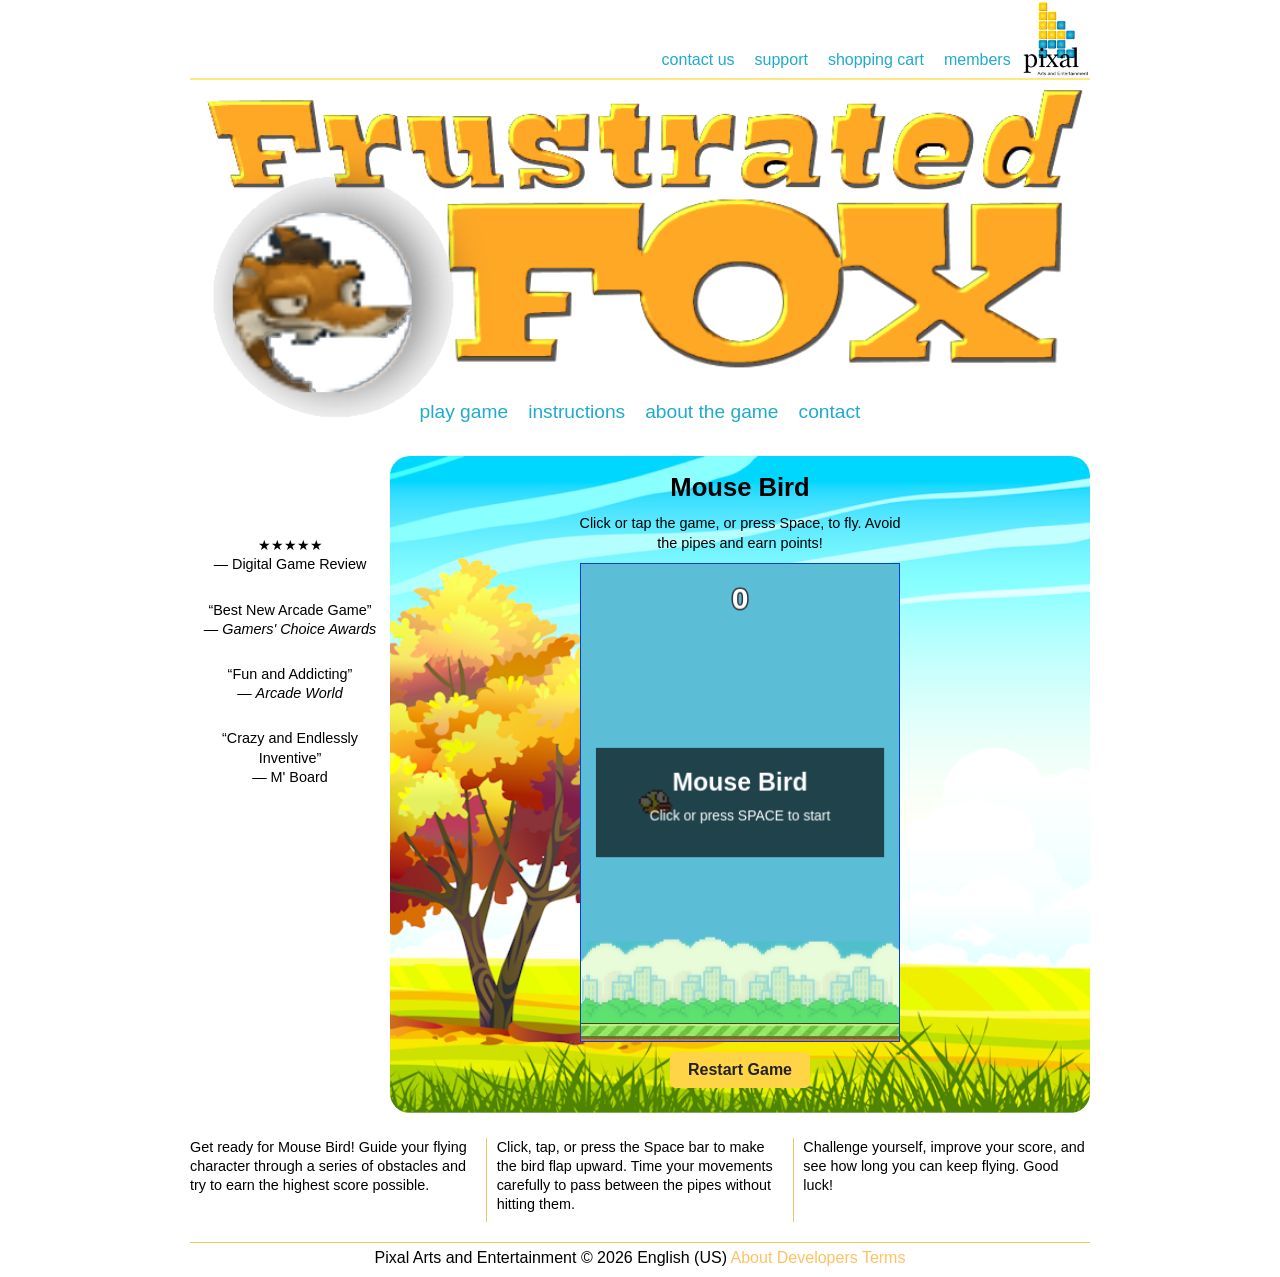
<file: index.html>
<!DOCTYPE html>
<html lang="en">
<head>
   <!--
      New Perspectives on HTML and CSS, 8th Edition
      Tutorial 8 - Case Problem 2
      Pixal Arts and Entertainment
      Mouse Bird Game
      Author: Raiden McCurdy
      Date: 10/26/2026
      Filename: pa_game.html
   -->

   <meta charset="utf-8" />
   <meta name="viewport" content="width=device-width, initial-scale=1" />

   <title>Pixal Arts and Entertainment: Mouse Bird</title>
<link href="paa_reset.css" rel="stylesheet" />
<link href="paa_styles.css" rel="stylesheet" />
<link href="paa_mousebird.css" rel="stylesheet" />
</head>

<body>
   <header>
      <nav class="horizontal" id="topLinks">
         <img src="paa_logo.png"
              alt="Pixal Arts and Entertainment"
              id="companyLogo" />

         <ul>
            <li><a href="#">members</a></li>
            <li><a href="#">shopping cart</a></li>
            <li><a href="#">support</a></li>
            <li><a href="#">contact us</a></li>
         </ul>
      </nav>

      <img src="paa_game.png"
           alt="Mouse Bird"
           id="gameLogo" />

      <nav class="horizontal" id="gameLinks">
         <ul>
            <li><a href="#mouseBirdGame">play game</a></li>
            <li><a href="#mouseBirdInstructions">instructions</a></li>
            <li><a href="#mouseBirdArticle">about the game</a></li>
            <li><a href="#pageFooter">contact</a></li>
         </ul>
      </nav>
   </header>

   <section>

      <aside>
         <p>&#9733;&#9733;&#9733;&#9733;&#9733;<br />
            &mdash; Digital Game Review</p>

         <p>&ldquo;Best New Arcade Game&rdquo;<br />
            &mdash; <em>Gamers' Choice Awards</em></p>

         <p>&ldquo;Fun and Addicting&rdquo;<br />
            &mdash; <em>Arcade World</em></p>

         <p>&ldquo;Crazy and Endlessly Inventive&rdquo;<br />
            &mdash; M' Board</p>
      </aside>

      <div id="gameBox">
         <div id="mouseBirdGame">
            <h1>Mouse Bird</h1>

            <p id="mouseBirdInstructions">
               Click or tap the game, or press Space, to fly.
               Avoid the pipes and earn points!
            </p>

            <canvas id="myCanvas"
                    width="320"
                    height="480"
                    aria-label="Mouse Bird arcade game">
               Your browser does not support HTML canvas.
            </canvas>

            <button id="restartButton" type="button">
               Restart Game
            </button>
         </div>
      </div>

      <article id="mouseBirdArticle">
         <p>Get ready for Mouse Bird! Guide your flying character
            through a series of obstacles and try to earn the
            highest score possible.
         </p>

         <p>Click, tap, or press the Space bar to make the bird
            flap upward. Time your movements carefully to pass
            between the pipes without hitting them.
         </p>

         <p>Challenge yourself, improve your score, and see how
            long you can keep flying. Good luck!
         </p>
      </article>

   </section>

   <footer id="pageFooter">
      Pixal Arts and Entertainment &copy; 2026 English (US)
      <span>
         <a href="#">About</a>
         <a href="#">Developers</a>
         <a href="#">Terms</a>
      </span>
   </footer>

   <script src="mouse_bird.js"></script>
</body>
</html>
</file>
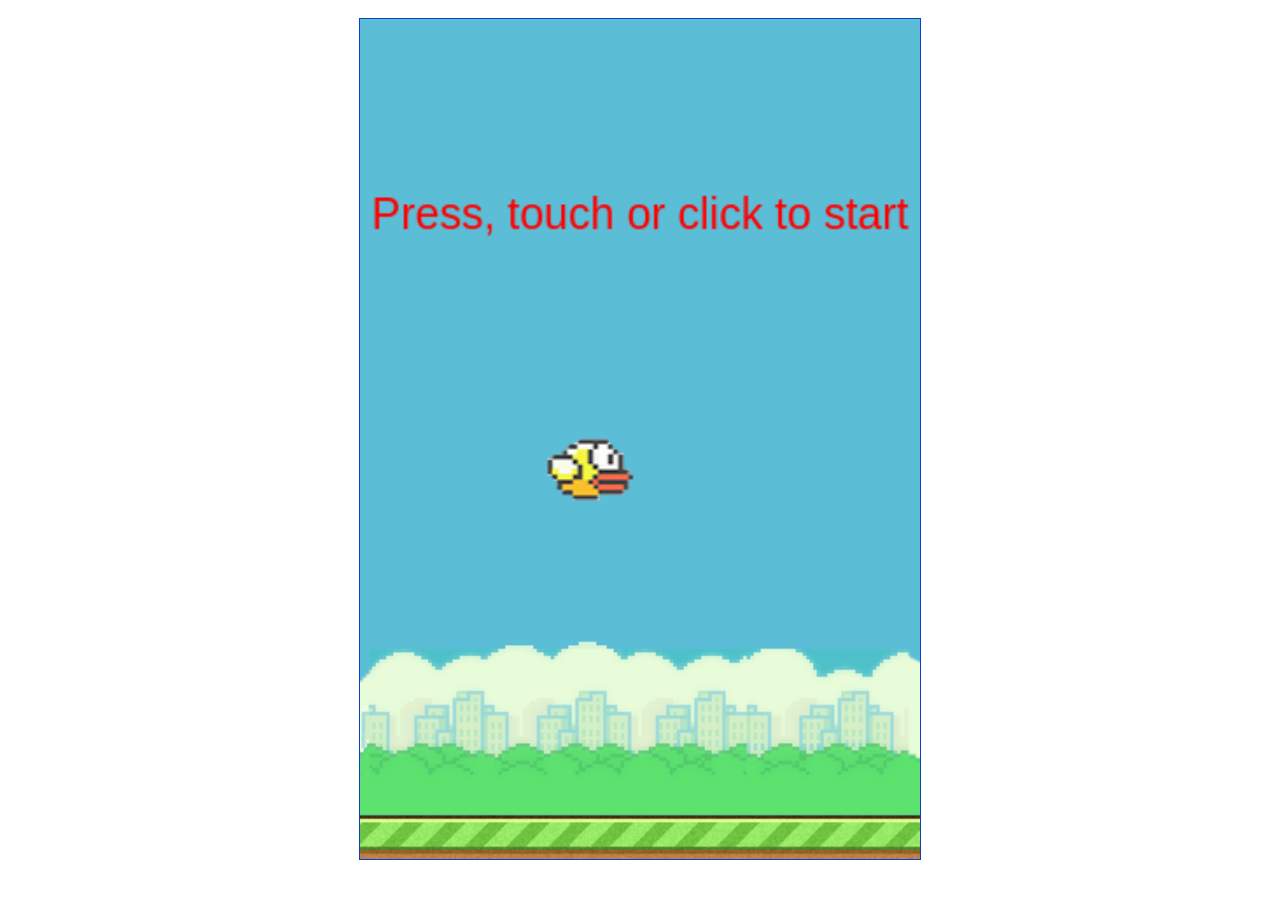
<file: Game.htm>
<html>
<head>
 <title>Mouse Bird</title>
   <meta charset="utf-8">
  <meta name="viewport" content="width=device-width, initial-scale=1">
  <link rel="stylesheet" href="Game_styles.css">
 <link href='https://fonts.googleapis.com/css?family=Pacifico' rel='stylesheet'>
 </head>
 <body>
<canvas id="myCanvas" width=320 height=480
 style="background:url('back.png');  background-size: 100%; height: 95% " >
<script src="Game_script.js"></script>
</body>
</html>
</file>
<file: paa_styles.css>
@charset "utf-8";

/*
   New Perspectives on HTML and CSS, 8th Edition
   Tutorial 8
   Case Problem 2

   Pixal Arts and Entertainment
   Mouse Bird Game Stylesheet

   Filename: paa_mousebird.css
*/


/* HTML and Body styles */

html {
   font-family: Verdana, Geneva, sans-serif;
}

body {
   margin: 0px auto;
   width: 100%;
   max-width: 900px;
}


/* Header Styles */

header {
   width: 100%;
}


/* Company Links list styles */

nav#topLinks {
   height: 80px;
   border-bottom: 2px solid rgb(254, 232, 125);
}

nav#topLinks img#companyLogo {
   float: right;
   height: 100%;
}

nav#topLinks > ul {
   float: right;
}

nav#topLinks > ul > li {
   float: right;
   font-size: 1em;
   vertical-align: bottom;
   padding: 50px 10px 0px;
}

nav#topLinks > ul > li > a {
   color: rgb(32, 170, 204);
   display: block;
   width: 100%;
}

nav#topLinks > ul > li > a:hover {
   color: rgb(254, 232, 125);
}


/* Game Logo Styles */

header img#gameLogo {
   clear: right;
   display: block;
   width: 100%;
}


/* Game Links list styles */

nav#gameLinks {
   margin-top: -20px;
   margin-bottom: 30px;
}

nav#gameLinks > ul {
   display: flex;
   flex-flow: row wrap;
   justify-content: center;
}

nav#gameLinks > ul > li {
   font-size: 1.2em;
   line-height: 1.5em;
   padding: 0px 10px;
}

nav#gameLinks > ul > li > a {
   display: block;
   width: 100%;
   color: rgb(32, 170, 204);
}


/* Section Styles */

body > section {
   display: flex;
   flex-flow: row wrap;
   align-items: flex-start;
}


/* Aside Styles */

aside {
   flex: 0 0 200px;
   padding-top: 80px;
}

aside p {
   font-size: 0.9em;
   margin: 0px 8px 26px;
   text-align: center;
}


/* Gamebox Styles */

div#gameBox {
   box-sizing: border-box;
   background: url("paa_forest.png") center center / cover no-repeat;
   border-radius: 20px;
   min-width: 0;
   min-height: 0;
   height: auto;
   padding: 15px;
   position: relative;
   overflow: visible;

   display: flex;
   flex: 1 1 320px;
   justify-content: center;
   align-items: flex-start;
}


/* Mouse Bird Game Styles */

#mouseBirdGame {
   display: block;
   width: 100%;
   max-width: 340px;
   min-width: 0;
   margin: 0px auto;
   text-align: center;
   font-family: Arial, sans-serif;
}

#mouseBirdGame h1 {
   margin: 0px 0px 8px;
   font-size: 1.6em;
   line-height: 1.3em;
}

#mouseBirdInstructions {
   margin: 0px 0px 10px;
   font-size: 0.9em;
   line-height: 1.4em;
}


/* Canvas Styles */

canvas#myCanvas {
   display: block;
   width: 100%;
   max-width: 320px;
   height: auto;
   margin: 0px auto;
   border: 1px solid #0a3cda;
   box-sizing: border-box;
   background-color: #83d9ef;
   touch-action: manipulation;
}


/* Restart Button Styles */

#restartButton {
   display: inline-block;
   margin: 10px auto;
   padding: 9px 18px;
   border: 0px;
   border-radius: 5px;
   background-color: #ffd447;
   color: #222;
   font-size: 1em;
   font-weight: bold;
   cursor: pointer;
}

#restartButton:hover {
   background-color: #ffe582;
}

#restartButton:focus-visible {
   outline: 3px solid #0a3cda;
   outline-offset: 3px;
}


/* Old Animation Styles */

#butterfly,
#bat,
#fox {
   display: none;
}


/* Article Styles */

article {
   flex: 1 1 100%;
   min-width: 0;
   margin-top: 15px;
   margin-left: 0px;
   padding-top: 10px;

   column-count: 3;
   column-gap: 20px;
   column-rule: 1px solid rgb(255, 194, 99);
}

article p {
   margin: 0px 0px 20px;
   font-size: 0.9em;
}

article a {
   color: rgb(255, 194, 99);
}


/* Footer Styles */

footer {
   border-top: 1px solid rgb(255, 194, 99);
   display: block;
   width: 100%;
   margin-top: 20px;
   padding: 5px 0px 10px;
   text-align: center;
}

footer a {
   color: rgb(255, 194, 99);
   text-decoration: none;
}


/* Responsive Layout Styles */

@media screen and (max-width: 920px) {
   body {
      width: 96%;
   }

   aside {
      flex: 0 0 180px;
   }
}

@media screen and (max-width: 600px) {
   body > section {
      flex-direction: column;
   }

   aside {
      flex: 1 1 auto;
      width: 100%;
      padding-top: 15px;
   }

   div#gameBox {
      width: 100%;
      flex: 1 1 auto;
      padding: 10px;
   }

   article {
      column-count: 1;
   }

   nav#gameLinks > ul > li {
      font-size: 1em;
      padding: 0px 6px;
   }
}
</file>
<file: paa_mousebird.css>
#gameBox {
   min-width: 0;
   min-height: 0;
   height: auto;
   display: flex;
   justify-content: center;
   align-items: flex-start;
   overflow: visible;
   background: transparent;
}

#mouseBirdGame {
   width: 100%;
   max-width: 340px;
   min-width: 0;
   margin: 0 auto;
   text-align: center;
   font-family: Arial, sans-serif;
}

#mouseBirdGame h1 {
   margin: 0 0 8px;
   font-size: 1.6rem;
   line-height: 1.3;
}

#mouseBirdInstructions {
   margin: 0 0 10px;
   font-size: 0.9rem;
   line-height: 1.4;
}

#myCanvas {
   display: block;
   width: 100%;
   height: auto;
   max-width: 320px;
   margin: 0 auto;
   border: 1px solid #0a3cda;
   background-color: #83d9ef;
   touch-action: manipulation;
}

#restartButton {
   display: inline-block;
   margin: 10px auto;
   padding: 9px 18px;
   border: 0;
   border-radius: 5px;
   background: #ffd447;
   color: #222;
   font-size: 1rem;
   font-weight: bold;
   cursor: pointer;
}

#restartButton:hover {
   background: #ffe582;
}

#restartButton:focus-visible {
   outline: 3px solid #0a3cda;
   outline-offset: 3px;
}

/* Prevent old animation sprites from appearing */
#butterfly,
#bat,
#fox {
   display: none !important;
}

@media screen and (max-width: 600px) {
   #gameBox {
      width: 100%;
   }

   #mouseBirdGame {
      max-width: 320px;
   }
}

body > section > div#gameBox {
   flex: 1 1 320px;
   width: auto;
   height: auto;
   min-width: 0;
   overflow: visible;
   display: flex;
   justify-content: center;
   align-items: flex-start;
   box-sizing: border-box;
}

#mouseBirdGame {
   width: 100%;
   max-width: 340px;
   margin: 0 auto;
   text-align: center;
}

#myCanvas {
   display: block;
   width: 100%;
   max-width: 320px;
   height: auto;
   margin: 0 auto;
}

#butterfly,
#bat,
#fox {
   display: none !important;
}
</file>
<file: Game_styles.css>
body {
  font-family: 'Pacifico';
  display: flex;
  justify-content: center;
}

canvas {
   border: 1px solid #0a3cda;
   margin: 10px auto;
}
</file>
